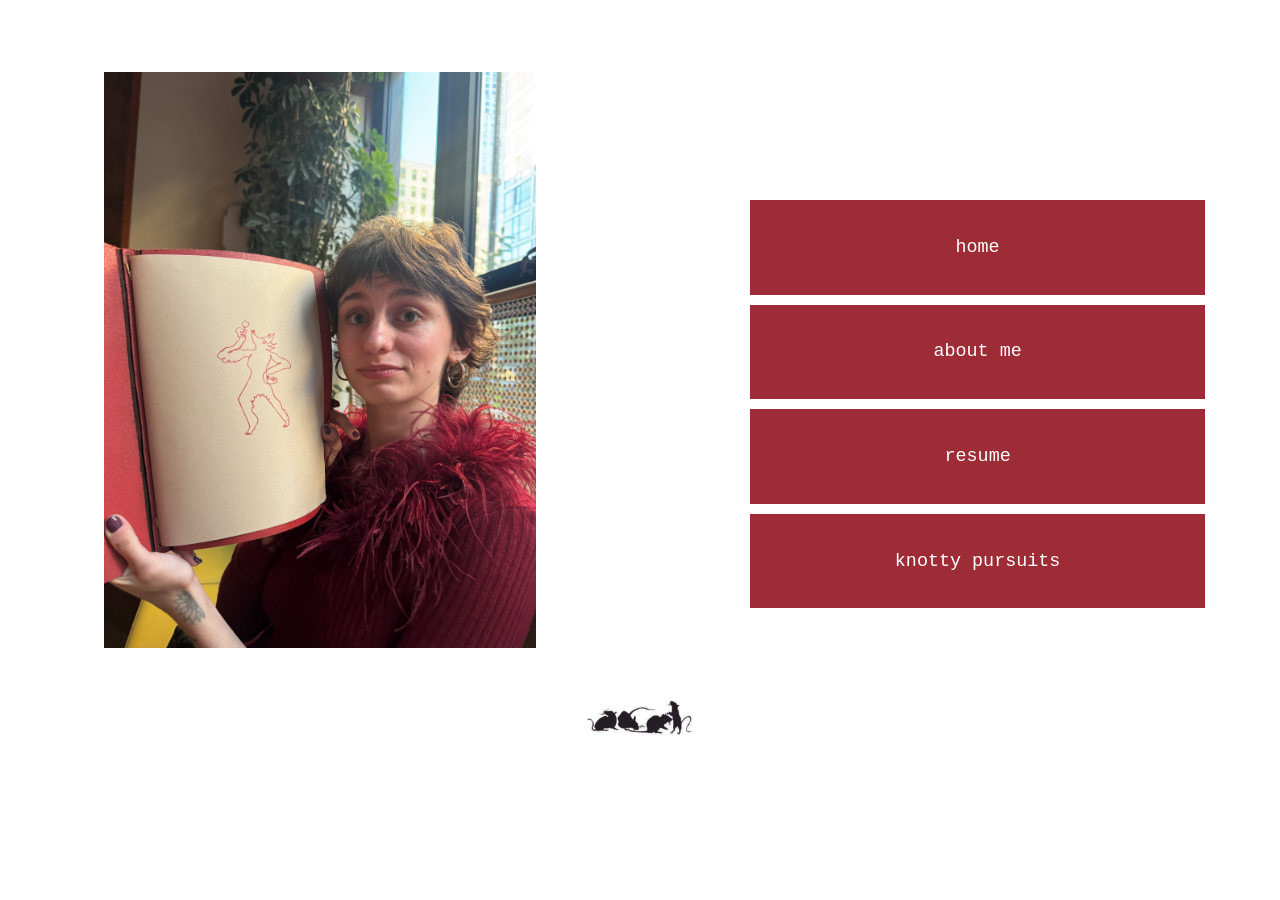
<file: index.html>
<!doctype html>
<html lang="en">
    <head>
        <meta charset="UTF-8">
        <title>Rose Shissler</title>
        <meta name="description" content="Home page for Rose Shissler">
        <link rel="stylesheet" href="site_style.css">
    </head>

    <body>
        <div class = "column-container">
            <div class = "column-left">
                <img class="main-picture" src="images/me.jpeg" alt="picture of me">
            </div>
            <div class = "column-right">
                <div class="navigation">
                    <a class="link-item" href="index.html">home</a>
                    <a class="link-item" href="about_me.html">about me</a>
                    <a class="link-item" href="resume.html">resume</a>
                    <a class="link-item" href="knotty.html">knotty pursuits</a>
                </div>
            </div>
        </div>

        <div class="footer">
            <img class="rat" src="images/rat.jpeg" alt="picture of rats">
        </div>

    </body>
</file>
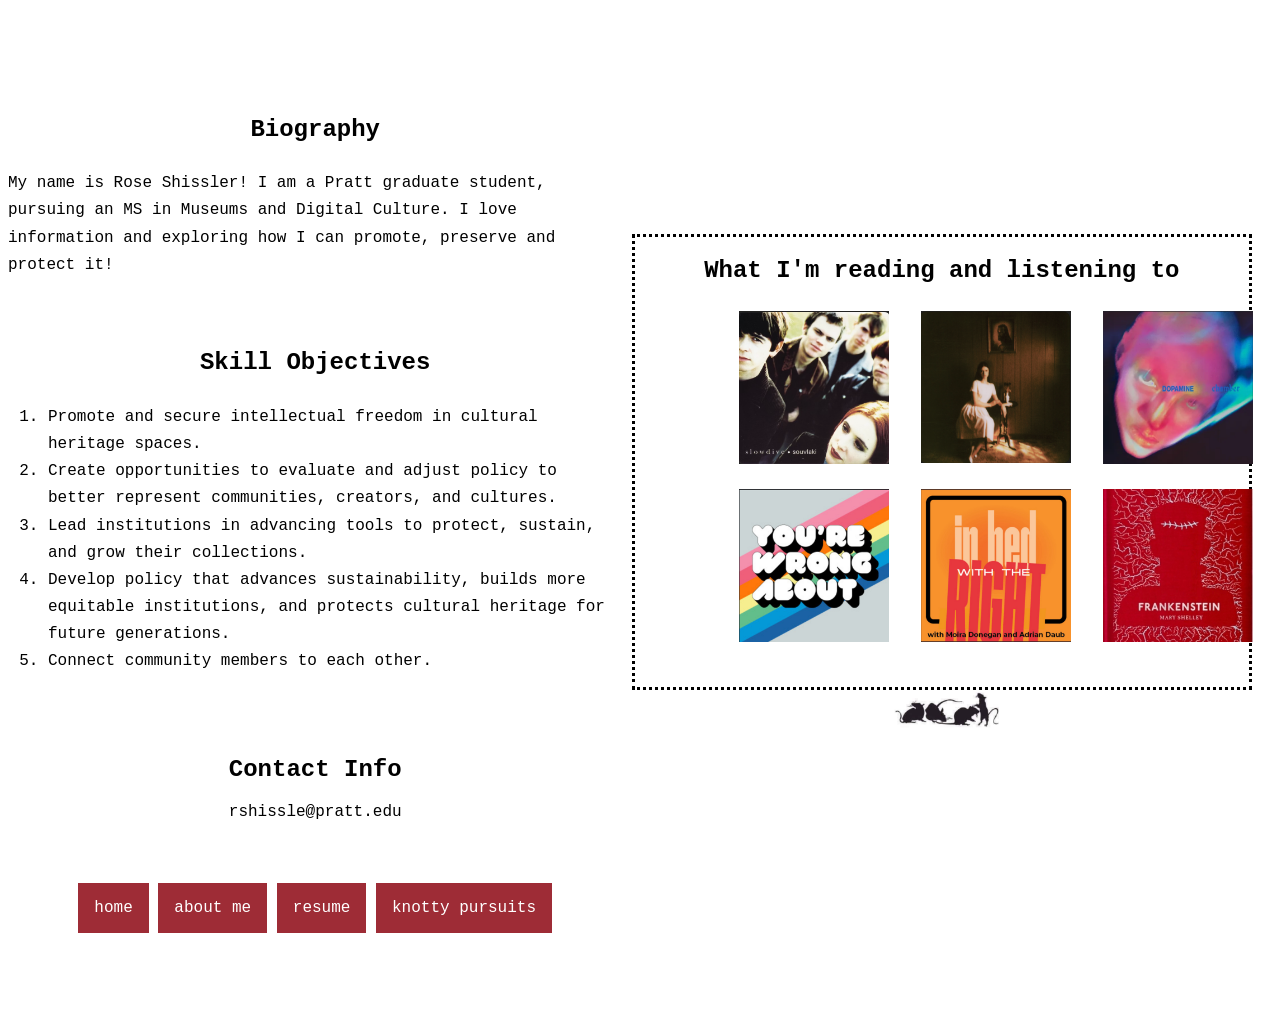
<file: about_me.html>
<!doctype html>
<html lang="en">
    <head>
        <meta charset="UTF-8">
        <title>About Me</title>
        <meta name="description" content="About me page for Rose Shissler">
        <link rel="stylesheet" href="site_style.css">
    </head>

    <body>
        <div class = "row-container">
            <div class = "row-one">
                <h2 class="about-headings"> Biography </h2>
                <p> My name is Rose Shissler! I am a Pratt graduate student, pursuing an MS in Museums and Digital Culture. I love information and exploring how I can promote, preserve and protect it! </p>
            </div>
            <div class = "row-two">
                <h2 class="about-headings"> Skill Objectives </h2>
                <ol>
                    <li> Promote and secure intellectual freedom in cultural heritage spaces. </li>
                    <li> Create opportunities to evaluate and adjust policy to better represent communities, creators, and cultures. </li>
                    <li> Lead institutions in advancing tools to protect, sustain, and grow their collections. </li>
                    <li> Develop policy that advances sustainability, builds more equitable institutions, and protects cultural heritage for future generations. </li>
                    <li> Connect community members to each other. </li> 
                </ol>
            </div>
            <div class = "row-three">
                <h2 class="about-headings"> Contact Info</h2>
                <p id = "email"> rshissle@pratt.edu </p>
            </div>
            <div class = "row-four"> 
                <div class="navigation-about">
                    <a class="link-item-about" href="index.html">home</a>
                    <a class="link-item-about" href="about_me.html">about me</a>
                    <a class="link-item-about" href="resume.html">resume</a>
                    <a class="link-item-about" href="knotty.html">knotty pursuits</a>
                </div>
            </div>
        </div>
        
        <div class = "column-container-two"> 
            <div id = "column-right-two">
                <h2> What I'm reading and listening to </h2>
                <div id = "picture-container"> 
                    <div class="picture-row">
                        <a href="https://music.apple.com/us/album/souvlaki/399211729" target="_blank">
                            <img class="interest" src="images/slowdive.jpeg" width="150" alt="slowdive album cover">
                        </a>
                        <a href="https://music.apple.com/us/album/preachers-daughter/1619405400" target="_blank">
                            <img class="interest" src="images/preacher.jpeg" width="150" alt="preachers daughter album cover">
                        </a>
                        <a href="https://music.apple.com/us/album/dopamine-chamber/6792085051" target="_blank">
                            <img class="interest" src="images/fontaines.jpeg" width="150" alt="fontaines dc album cover">
                        </a>
                    </div>
                    <div class ="picture-row">
                        <a href="https://podcasts.apple.com/us/podcast/youre-wrong-about/id1380008439" target="_blank">
                            <img class="interest" src="images/wrong.jpeg" width="150" alt="youre wrong about cover">
                        </a>
                        <a href="https://podcasts.apple.com/us/podcast/in-bed-with-the-right/id1696774612" target="_blank">
                            <img class="interest" src="images/right.jpeg" width="150" alt="in bed with the right cover">
                        </a>
                        <a href="https://www.penguin.co.uk/books/31378/frankenstein-by-shelley-mary/9780241425121" target="_blank">
                            <img class="interest" src="images/frankenstein.jpeg" width="150" alt="frankenstein book cover">
                        </a>
                    </div>
                </div>
            </div>
        </div>

        <div class="footer">
            <img class="rat" src="images/rat.jpeg">
        </div>
    </body>
</file>
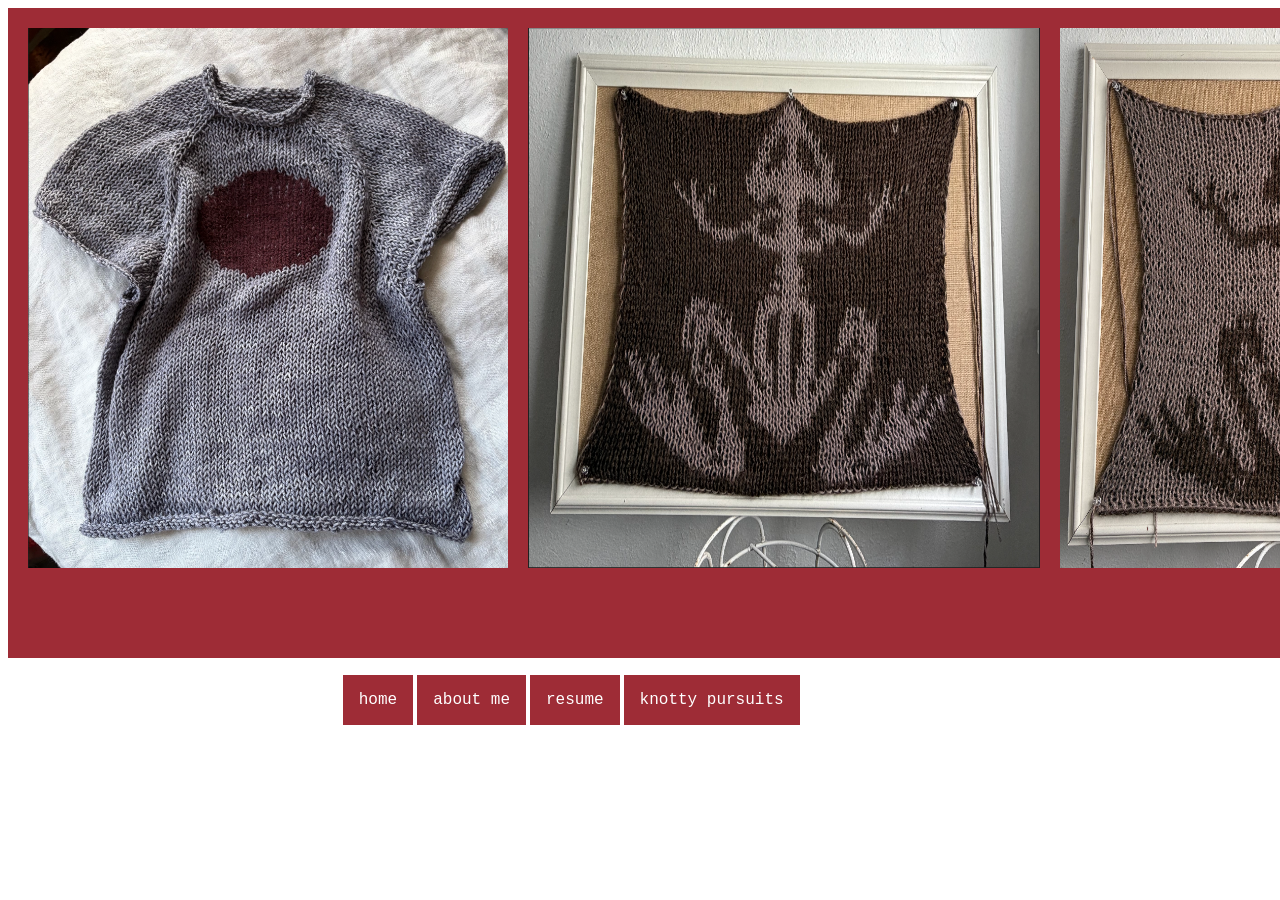
<file: knotty.html>
<!doctype html>
<html lang="en">
    <head>
        <meta charset="UTF-8">
        <title>Knotty Pursuits</title>
        <meta name="description" content=" knitting page for Rose Shissler">
        <link rel="stylesheet" href="site_style.css">
    </head> 

    <body> 
        <div class="scroll-container"> 
                <img src="images/dot.jpeg" alt="picture of knit shirt"> 
                <img src="images/frog-1.jpeg" alt="picture of knit frog">
                <img src="images/frog-2.jpeg" alt="picture of knit frog">
                <img src="images/lucky.jpeg" alt="picture of rat patch">
                <img src="images/pouch.jpeg" alt="picture of pouch">
                <img src="images/sabai.jpeg" alt="picture of knit top">
                <img src="images/set.jpeg" alt="picture of knit set">
                <img src="images/tooth.jpeg" alt=" picture of knit tooth">
                <img src="images/wip-1.jpeg" alt="picture of work in progress">
                <img src="images/wip-2.jpeg" alt="picture of work in progress">
        </div>


        <div class="footer-navigation-container">
                <a class="link-item-resume" href="index.html">home</a>
                <a class="link-item-resume" href="about_me.html">about me</a>
                <a class="link-item-resume" href="resume.html">resume</a>
                <a class="link-item-resume" href="knotty.html">knotty pursuits</a>
        </div>
    </body>
</file>
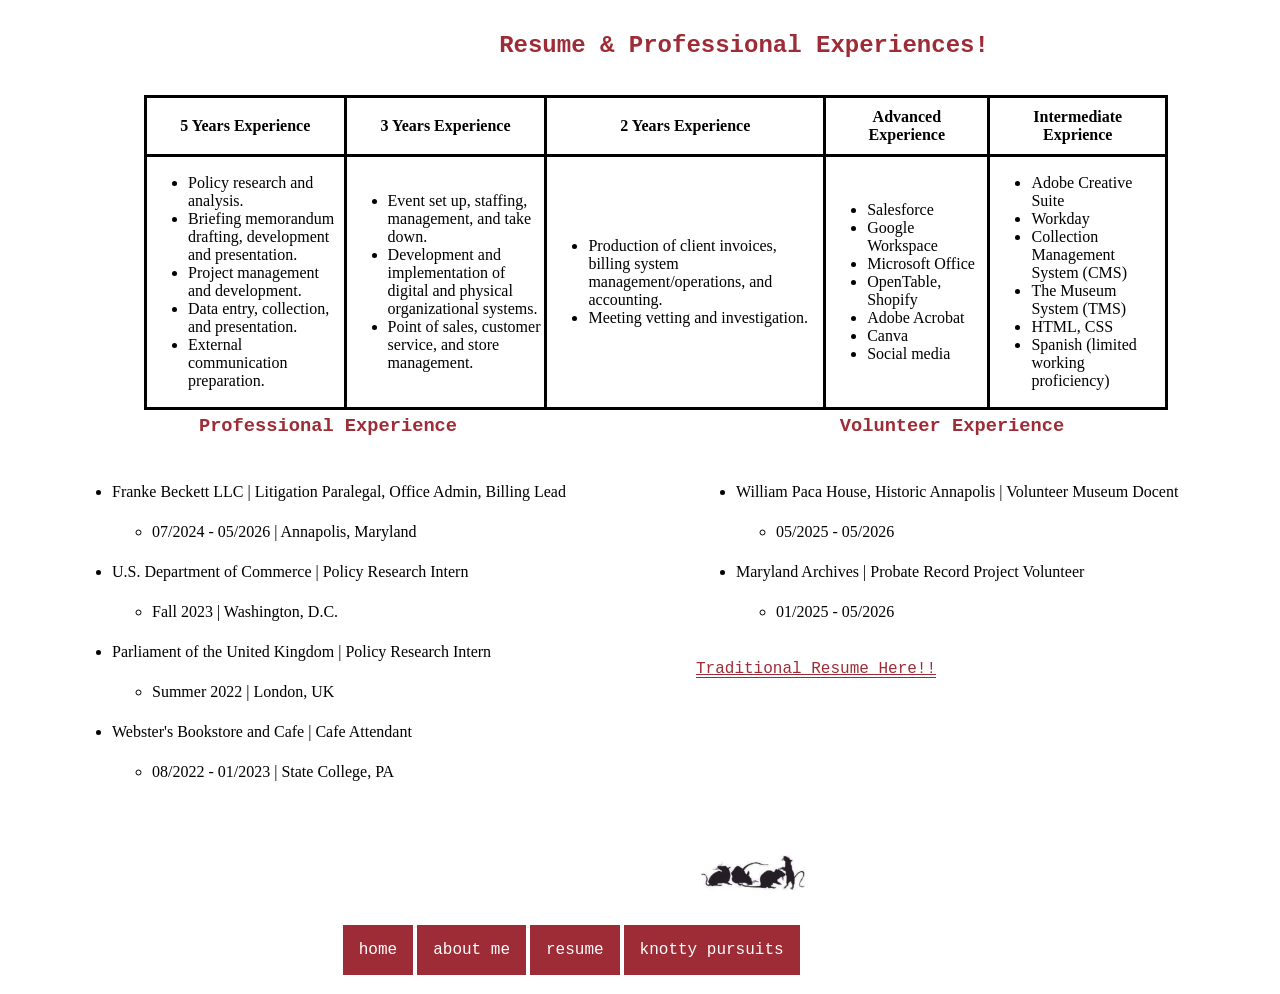
<file: resume.html>
<!doctype html>
<html lang="en">
    <head>
        <meta charset="UTF-8">
        <title>Resume</title>
        <meta name="description" content=" Resume page for Rose Shissler">
        <link rel="stylesheet" href="site_style.css">
    </head> 

    <body> 
        <div class = "heading-container">
            <h2 id="heading">  Resume & Professional Experiences! </h2>
        </div>
        <div class = "table-container">
                <table id="table"> 
                   <tr> 
                        <th> 5 Years Experience </th>
                        <th> 3 Years Experience </th>
                        <th> 2 Years Experience </th>
                        <th> Advanced Experience </th>
                        <th> Intermediate Exprience </th>
                   </tr>
                   <tr> 
                        <td> 
                            <ul> 
                                <li> Policy research and analysis. </li>
                                <li> Briefing memorandum drafting, development and presentation. </li>
                                <li> Project management and development. </li>
                                <li> Data entry, collection, and presentation. </li>
                                <li> External communication preparation. </li>
                            </ul>
                        </td>
                        <td> 
                            <ul> 
                                <li> Event set up, staffing, management, and take down. </li>
                                <li> Development and implementation of digital and physical organizational systems.</li>
                                <li> Point of sales, customer service, and store management. </li>
                            </ul>
                        </td>
                        <td> 
                            <ul> 
                                <li> Production of client invoices, billing system management/operations, and accounting. </li>
                                <li> Meeting vetting and investigation.</li>
                            </ul>
                        </td>
                        <td> 
                            <ul> 
                                <li> Salesforce </li>
                                <li> Google Workspace </li>
                                <li> Microsoft Office </li>
                                <li> OpenTable, Shopify </li>
                                <li> Adobe Acrobat </li>
                                <li> Canva </li>
                                <li> Social media </li>
                            </ul>
                        </td>
                        <td> 
                            <ul> 
                                <li> Adobe Creative Suite </li>
                                <li> Workday </li>
                                <li> Collection Management System (CMS) </li>
                                <li> The Museum System (TMS) </li>
                                <li> HTML, CSS </li>
                                <li> Spanish (limited working proficiency) </li>
                            </ul>
                        </td>
                   </tr>
                </table> 
            
        </div>
        <div class = "details-container-1">
            <div class = "heading-container-1"> 
                <h3 id="heading"> Professional Experience </h3>
            </div>
            <div class = "content"> 
                <ul> 
                    <li> Franke Beckett LLC | Litigation Paralegal, Office Admin, Billing Lead </li>
                        <ul> 
                            <li> 07/2024 - 05/2026 | Annapolis, Maryland </li>
                        </ul>
                    <li> U.S. Department of Commerce | Policy Research Intern </li>
                        <ul>
                            <li> Fall 2023 | Washington, D.C. </li>
                        </ul>
                    <li> Parliament of the United Kingdom | Policy Research Intern </li>
                        <ul> 
                            <li> Summer 2022 | London, UK </li>
                        </ul>
                    <li> Webster's Bookstore and Cafe | Cafe Attendant </li>
                        <ul> 
                            <li> 08/2022 - 01/2023 | State College, PA </li>
                        </ul>
                </ul>
            </div>
        </div>

        <div class = "details-container-2">
           <div class = "heading-container-1">
                <h3 id="heading"> Volunteer Experience </h3>
           </div>
           <div class = "content">
                <ul> 
                    <li> William Paca House, Historic Annapolis | Volunteer Museum Docent </li>
                        <ul>
                            <li> 05/2025 - 05/2026 </li>
                        </ul>
                    <li> Maryland Archives | Probate Record Project Volunteer </li>
                        <ul> 
                            <li> 01/2025 - 05/2026 </li>
                        </ul>
                </ul>
                <a id="resume" href="shissler_resume.pdf" target="_blank"> Traditional Resume Here!! </a> 
           </div>
           <div class = "rat-container">
                <img class="rat" src="images/rat.jpeg" alt="picture of rats">
           </div>
        </div>

        <div class="footer-navigation-container">
                <a class="link-item-resume" href="index.html">home</a>
                <a class="link-item-resume" href="about_me.html">about me</a>
                <a class="link-item-resume" href="resume.html">resume</a>
                <a class="link-item-resume" href="knotty.html">knotty pursuits</a>
        </div>
    </body>
</file>
<file: site_style.css>
.column-container{
    display: flex;
    width: 100em;
    padding: 4em;
}

.column-left{
    width: 53vw;
    height: 40vw;
    object-fit: contain;
}

.column-right{
    width: 47vw;
    height: 40vw;
    margin-right: 10em;
}

.main-picture{
    display: block;
    max-width: 100%;
    height: 45vw;
    margin-left: 2em;
}

.navigation{
    margin-top:8em;
    margin-bottom:2em;
    text-align: center;
}

.link-item{
    padding: 2em;
    text-decoration: none;
    background-color: #9e2c36;
    color: white;
    font-size: 1.15em;
    display: block;
    margin-bottom: 10px;
    margin-right: 8em;
    font-family: 'Courier New', monospace;
}

.footer{
    height: 20vh;
    font-size: 1em;
    text-align: center;
    margin-top: 3.1em;
}

.rat{
    max-height: 9vh;
    max-width: 9vw;
}

.column-container-two{
    border: dotted;
    width: 48vw;
    height: 50vh;
    float: right;
    text-align: center;
    margin-top: 11.5em;
    margin-right: 1.25em;
    font-family: 'Courier New', monospace;
}

.row-container{
    /*border: solid;*/
    width: 48vw; 
    float: left;
    font-family: 'Courier New', monospace;
}

.row-one{
    margin-top: 3.75em;
    line-height: 1.7;
}
.row-two{
    margin-top: 4em; 
    line-height: 1.7;
}
.row-three{
    margin-top: 5em; 
}
.row-four{
    margin-top: 4.9em;
}

.navigation-about{
    text-align: center;
    margin-bottom: 6em;
}

.link-item-about {
    padding: 1em;
    text-decoration: none;
    background-color: #9e2c36;
    color: white;
    font-size: 1em;
    font-family: 'Courier New', monospace;
}

.about-headings{
    text-align: center;
}

#email{
    text-align: center;
}

.picture-row{
    /* border: solid;*/ 
    display: flex;
    height: 18vh;
    width: 40vw;
    padding: 0.5em;
    margin-left: 5em;
    margin-right: 4.5em;
}

.interest{
    display: block;
    object-fit: contain;
    margin-left: 1em;
    margin-right: 1em;
}  

.heading-container{
    /* border: solid; */
    margin-left: 30em;
    margin-right: 4em; 
    margin-top: 2em;
    height: 7vh;
    width: 40vw
}

#heading{
    font-family: 'Courier New', monospace;
    text-align: center;
    text-decoration: solid;
    color: #9e2c36
}

.table-container{
    /* border: solid; */
    margin-left: 8.5em;
    margin-right: 4em;
    margin-bottom: 3em;
    height: 25vh;
    width: 80vw;

}

#table{
    border: solid;
    border-collapse: collapse;
    width: 100%;
}

th{ 
    border: solid;
    text-align: center;
    padding: 10px;
    width: 30px;
}

td{
    border: solid;
    text-align: left;
    width: 35px;
}
.details-container-1{
    /* border: solid; */
    height: 60vh;
    width: 40vw; 
    display: flex;
    float: left;
    flex-direction:column;
    margin-left: 4em;
    text-align: center;
    line-height: 2.5;
}

.details-container-2{
    /* border: solid; */
    height: 60vh;
    width: 40vw; 
    float: right;
    display: flex;
    flex-direction:column;
    margin-right: 4em;
    line-height: 2.5;
}
.rat.container{
    display: flex;
    flex-direction: column;
}

.footer-navigation-container{
    /* border: solid;  */
    height: 6vh;
    width: 37vw;
    float:inline-end;
    margin-left: 6em;
    margin-right: 29em;
    margin-top: 2em;
    text-align: center;
}

.link-item-resume{
    padding: 1em;
    text-decoration: none;
    background-color: #9e2c36;
    color: white;
    font-size: 1em;
    font-family: 'Courier New', monospace;
}

.heading-container-1{
    /* border: solid; */
    margin-top: 1em;
    width: 40vw; 
    height: 8vh;
}

.content{
    /* border: solid; */
    height: 50vh;
    width: 40vw;
    text-align: left;
}

#resume{ 
    font-family: 'Courier New', monospace;
    text-decoration-style: double;
    font-size: 1em;
    color: #9e2c36;
}

.scroll-container{ 
    height: 70vh;
    width: 100vw;
    background-color:#9e2c36;
    overflow: auto;
    white-space: nowrap;
    padding: 10px; 
    display: flex;
}

.scroll-container img {
    padding: 10px;
    height: 60vh;
    width: 40vw;
}
</file>
